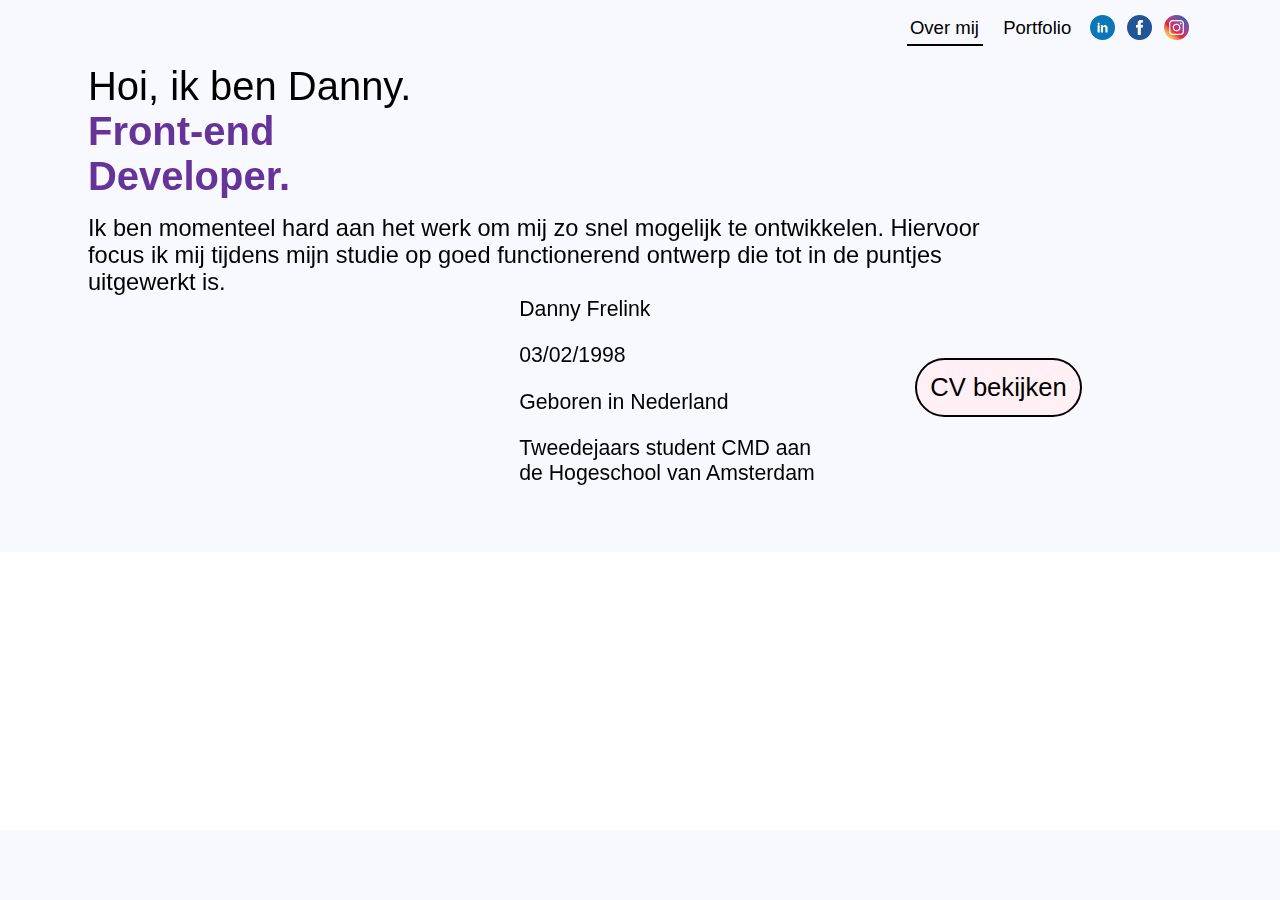
<file: index.html>
<!doctype html>
<html lang="nl">
	<head>
		<meta charset="UTF-8">
		<meta name="author" content="Danny Frelink">
		<meta name="viewport" content="width=device-width, initial-scale=1">
		
		<title>Over mij</title>

		<link href="styles/style.css" rel="stylesheet">
    </head>
    <body>
        <header>
            <nav>
                <a href="index.html">Over mij</a>
                <a href="portfolio.html">Portfolio</a>
                <a href="https://www.linkedin.com/in/danny-frelink-751877150/" target="_blank"><img src="images/linkedin-logo.png" alt="Logo LinkedIn"></a>
                <a href="https://www.facebook.com/danny.frelink" target="_blank"><img src="images/facebook-logo.png" alt="Logo Facebook"></a>
                <a href="https://www.instagram.com/dannyfrelink/" target="_blank"><img src="images/instagram-logo.png" alt="Logo Instagram"></a>
                <div class="animation start-overmij"></div>
            </nav>
        </header>
        <main>
            <article>
                <div>
                    <h1>Hoi, ik ben Danny. <strong>Front-end Developer.</strong></h1>
                    <p>Ik ben momenteel hard aan het werk om mij zo snel mogelijk te ontwikkelen. Hiervoor focus ik mij tijdens mijn studie op goed functionerend ontwerp die tot in de puntjes uitgewerkt is.</p>
                </div>
                <p>Danny Frelink</p>
                <p>03/02/1998</p>
                <p>Geboren in Nederland</p>
                <p>Tweedejaars student CMD aan de Hogeschool van Amsterdam</p>
                <img id="profielfoto" src="images/profielfoto.png" alt="Profielfoto">
                <div>
                    <a href="images/CV-Danny.pdf" target="_blank">CV bekijken</a>
                </div>
            </article>
            <section>
                <div>
                    <h2>Mijn vaardigheden</h2>
                    <div>
                        <article>
                            <h3>Coderen</h3>
                            <div>
                                <img src="images/coding-logo.png" alt="Logo Coderen">
                                <ul>
                                    <li>HTML, CSS & JS</li>
                                    <li>Semantische code</li>
                                    <li>Animaties</li>
                                    <li>Responsive</li>
                                    <li>Mediaqueries</li>
                                </ul>
                            </div>
                        </article>
                        <article>
                            <h3>Adobe Illustrator</h3>
                            <div>
                                <img src="images/illustrator-logo.png" alt="Logo Illustrator">
                                <ul>
                                    <li>Meerdere logo's</li>
                                    <li>Personage namaak</li>
                                    <li>Posters & documentatie</li>
                                </ul>
                            </div>
                        </article>
                        <article>
                            <h3>Adobe Xd</h3>
                            <div>
                                <img src="images/adobexd-logo.png" alt="Logo Adobe Xd">
                                <ul>
                                    <li>Multidevice prototypes</li>
                                    <li>Hi-Fi prototypes</li>
                                    <li>Auto-animate</li>
                                </ul>
                            </div>
                        </article>
                    </div>
                </div>
            </section>
            <img src="images/down-chevron.svg" alt="Pijl naar beneden">
        </main>
        <script src="scripts/script.js"></script>
    </body>
</html>
</file>
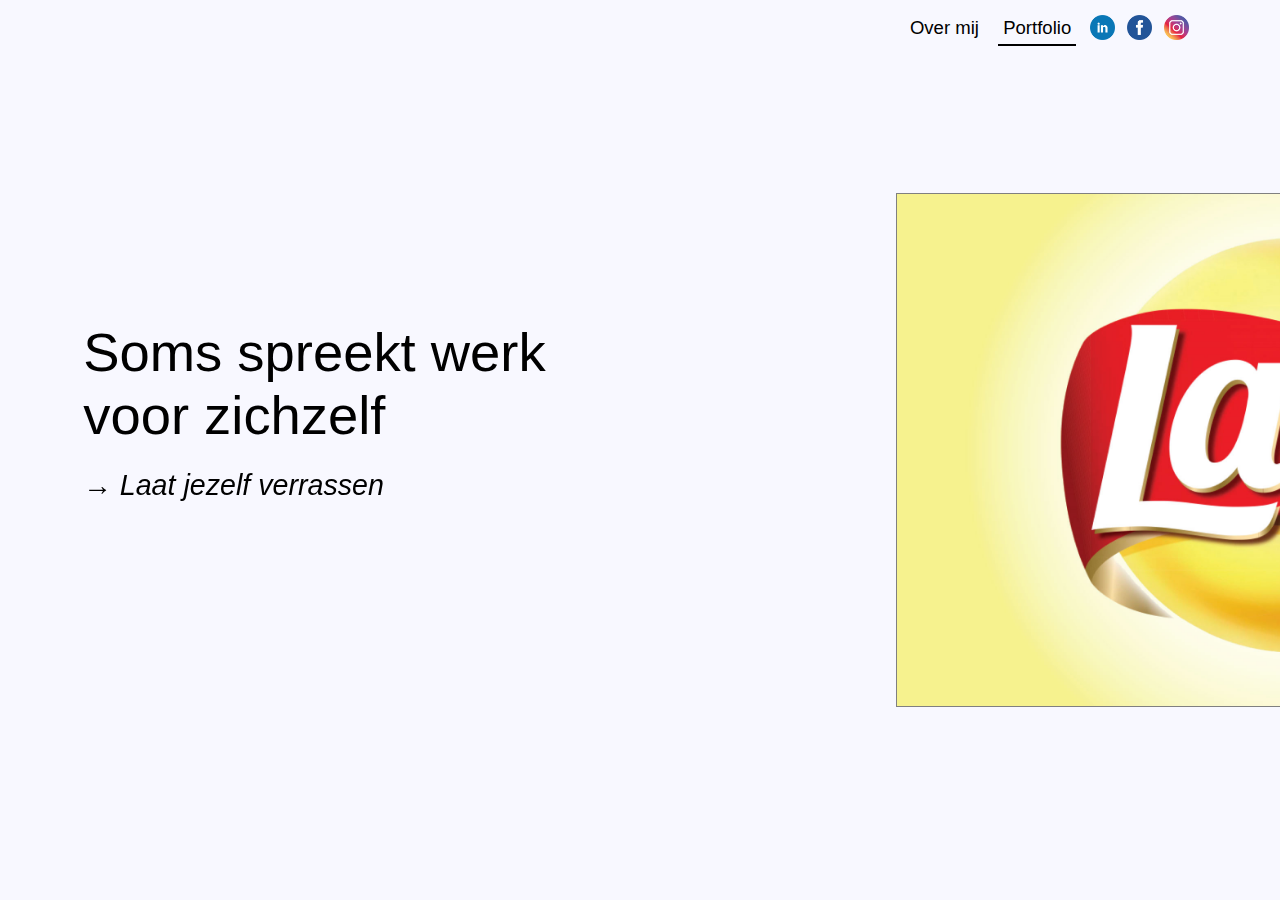
<file: portfolio.html>
<!doctype html>
<html class="portfolio" lang="nl">
	<head>
		<meta charset="UTF-8">
		<meta name="author" content="Danny Frelink">
		<meta name="viewport" content="width=device-width, initial-scale=1">
		
		<title>Projecten</title>

		<link href="styles/style.css" rel="stylesheet">
    </head>
    <body class="portfolio">
		<header>
            <nav>
                <a href="index.html">Over mij</a>
                <a href="portfolio.html">Portfolio</a>
                <a href="https://www.linkedin.com/in/danny-frelink-751877150/" target="_blank"><img src="images/linkedin-logo.png" alt="Logo LinkedIn"></a>
                <a href="https://www.facebook.com/danny.frelink" target="_blank"><img src="images/facebook-logo.png" alt="Logo Facebook"></a>
                <a href="https://www.instagram.com/dannyfrelink/" target="_blank"><img src="images/instagram-logo.png" alt="Logo Instagram"></a>
                <div class="animation start-portfolio"></div>
            </nav>
		</header>
		<main>
			<article>
				<div>
					<h1>Soms spreekt werk voor zichzelf</h1>
					<p>&rarr; Laat jezelf verrassen</p>
				</div>
			</article>
			<section>
				<article>
					<!-- logo Lays: https://favpng.com/png_download/3fqHwNb3 -->
					<div>
						<img src="images/lays-project.jpg" alt="Lays logo" tabindex="0">
						<a href="portfolio.html"></a>
					</div>
					<div>
						<h2>Namaak Lay's website</h2>
						<p>Voor deze opdracht ben ik de gehele Lay's website gaan namaken in code. Om de site op te breken ben ik begonnen met het maken van een Breakdown schets van de site.</p>
						<div>
							<img src="images/lays-website/breakdown-schets1.jpeg" alt="Breakdown schets Lays website">
							<img src="images/lays-website/breakdown-schets2.jpeg" alt="Breakdown schets Lays website">
						</div>
						<h3>Mobiele versie</h3>
						<p>Nadat ik een beeld had van hoe de website in elkaar zat, ben ik begonnen door <strong>Mobile First</strong> te werken. Al gauw had ik mijn mobiele versie vrijwel identiek aan het origineel.</p>
						<div>
							<img src="images/lays-website/product-pagina.png" alt="Product pagina mobiel">
							<img src="images/lays-website/uitgeklapt-menu.png" alt="Hamburger menu mobiel">
							<img src="images/lays-website/gele-section.png" alt="Product section mobiel">
							<img src="images/lays-website/footer.png" alt="Footer mobiel">
						</div>
						<h3>Responsive</h3>
						<p>Vanuit mijn mobiele versie ben ik verder gegaan door stapsgewijs code toe te voegen, wanneer ik de grootte van het scherm aanpaste. Hiermee kwam ik op mijn eindresultaat voor mijn productenpagina van de Lay's website.</p>
						<div>
							<img src="images/lays-website/klein-scherm.png" alt="Eindresultaat mobiel formaat">
							<img src="images/lays-website/middel-scherm.png" alt="Eindresultaat tablet formaat">
							<img src="images/lays-website/groot-scherm.png" alt="Eindresultaat laptop formaat">
						</div>
						<h3>Detailpagina</h3>
						<p>Bij deze opdracht hoorde ook nog een uitgewerkte detailpagina. In mijn eerste design is het origineel van de Lay's website te zien. Bij de twee andere foto's is het gebruik van backface-visibility terug te zien.</p>
						<div>
							<img src="images/lays-website/detailpagina.png" alt="Detailpagina origineel">
							<img src="images/lays-website/detailpagina-img.png" alt="Backface-visibility voorkant">
							<img src="images/lays-website/detailpagina-tekst.png" alt="Backface-visibility achterkant">
						</div>
						<div>
							<a href="https://github.com/dannyfrelink/blokweb" target="_blank">GitHub link uitwerkingen</a>
						</div>
					</div>
				</article>
				<article>
					<div>
						<img src="images/tripplanner-project.jpg" alt="Tripplanner logo" tabindex="0">
						<a href="portfolio.html"></a>
					</div>
					<div>
						<h2>Design TripPlanner website</h2>
						<p>Mijn eigen reiswebsite design, waarbij de opdracht was om een multi-device ontwerp te maken voor 2 fases tijdens de reis. Ik heb hierbij gekozen om voor een laptop en mobiel te kiezen in de fases voor en tijdens de reis. </p>
						<h3>Onderzoeksfase</h3>
						<p>Ik begon door te kijken naar in welke fase welk device wordt gebruikt en waarvoor deze wordt ingezet. Vervolgens ben ik verder gegaan met het maken van wireflows voor mijn website.</p>
						<div>
							<img src="images/tripplanner-website/wireflows.jpg" alt="Wireflows website">
							<img src="images/tripplanner-website/context-flavours.jpg" alt="Context Flavours website">
						</div>
						<h3>Eerste versie</h3>
						<p>Voor mijn eerste versie ben ik begonnen met het maken van de schermen die ik in mijn wireflows heb gemaakt. Hierbij heb ik de fases die horen bij mobiel en desktop formaat uitgewerkt, zodat ik geen onnodig dubbel werk lever.</p>
						<div>
							<img src="images/tripplanner-website/favorieten-mobiel.png" alt="Favorieten pagina mobiel">
							<img src="images/tripplanner-website/kaart-mobiel.png" alt="Open kaart mobiel">
							<img src="images/tripplanner-website/route-mobiel.png" alt="Gestarte route mobiel">
						</div>
						<div>
							<img src="images/tripplanner-website/bestemmingen-desktop.png" alt="Bestemmingen pagina desktop">
							<img src="images/tripplanner-website/indonesie-desktop.png" alt="Landenpagina Indonesië desktop">
							<img src="images/tripplanner-website/detailpagina-desktop.png" alt="Detailpagina desktop">
						</div>
						<h3>Tweede versie</h3>
						<p>Vervolgens ben ik verder gaan uitbreiden door meer pagina's toe te voegen aan mijn ontwerp. Ook ben ik hier al begonnen met het toevoegen van details, zoals een loading state, hamburger menu, etc.</p>
						<div>
							<img src="images/tripplanner-website/kaarten-mobiel.png" alt="Kaarten pagina mobiel">
							<img src="images/tripplanner-website/route-2-mobiel.png" alt="Gestarte route verbeterd mobiel">
							<img src="images/tripplanner-website/loading-state-mobiel.png" alt="Loading state download mobiel">
							<img src="images/tripplanner-website/hamburger-menu-mobiel.png" alt="Uitgeklapt hamburger menu mobiel">
						</div>
						<div>
							<img src="images/tripplanner-website/home-desktop.png" alt="Home pagina desktop">
							<img src="images/tripplanner-website/zoeken-desktop.png" alt="Zoeken pagina desktop">
							<img src="images/tripplanner-website/indonesie-2-desktop.png" alt="Landenpagina Indonesië verbeterd desktop">
						</div>
						<h3>Eindresultaat</h3>
						<p>Hiervoor heb ik puur de puntjes op de i gezet en heb ik voornamelijk gewerkt om mijn ontwerp gebruikervriendelijk te maken. Zo heb ik een disabled/enabled state, locatievoorzieningen, etc. en een informatie pagina toegevoegd.</p>
						<div>
							<img src="images/tripplanner-website/locatie-toegang-mobiel.png" alt="Locatievoorzieningen toestemming mobiel">
							<img src="images/tripplanner-website/route-voorstel-mobiel.png" alt="Route voorstel mobiel">
							<img src="images/tripplanner-website/hamburger-menu-2-mobiel.png" alt="Uitgeklapt hamburger menu verbeterd mobiel">
						</div>
						<div>
							<img src="images/tripplanner-website/informatie-desktop.png" alt="Informatie pagina desktop">
							<img src="images/tripplanner-website/disabled-state-desktop.png" alt="Disabled state desktop">
							<img src="images/tripplanner-website/enabled-state-desktop.png" alt="Enabled state desktop">
						</div>
						<div>
							<a href="https://xd.adobe.com/view/8f2c72a1-f376-47f6-87a9-5e3095608dd7-da7f/" target="_blank">Prototype  mobiel</a>
							<a href="https://xd.adobe.com/view/60d40119-bf75-42d3-8b1f-aacb17403208-3587/" target="_blank">Prototype desktop</a>
						</div>
					</div>
				</article>
				<article>
					<div>
						<img src="images/bonus-project.jpg" alt="Robert Cialdini illustratie" tabindex="0">
						<a href="portfolio.html"></a>
					</div>
					<div>
						<h2>Illustratie Maatschappij & Interactie</h2>
						<p>Hierbij was het de opdracht om iets te maken wat het vak omschreef. Aangezien er een aantal belangrijke personen waren in dit vak, besloot ik om deze te gaan illustreren in Illustrator.</p>
						<div>
							<img src="images/bonus-opdracht/illustratie-4.jpg" alt="">
							<img src="images/bonus-opdracht/illustratie-2.jpg" alt="">
							<img src="images/bonus-opdracht/illustratie-3.jpg" alt="">
							<img src="images/bonus-opdracht/illustratie-1.jpg" alt="">
						</div>
						<h3>Eindopdracht</h3>
						<p>Nadat ik alle illustraties had, was het alleen nog een kwestie van het samenvoegen van alle illustraties en hier een mooi geheel van te maken. Hieronder is het eindresultaat hiervan te zien.</p>
						<div>
							<img src="images/bonus-opdracht/illustratie-M&I.png" alt="">
						</div>
					</div>
				</article>
				<article>
					<div>
						<img src="images/artis-project.jpg" alt="Kapitein Haak illustratie" tabindex="0">
						<a href="portfolio.html"></a>
					</div>
					<div>
						<h2>Concept kinderen in Artis</h2>
						<p>Na mijn onderzoek ben ik met een concept gekomen die geschikt is voor alle leeftijden in mijn doelgroep. Bij deze experience gaan de kinderen als kapitein door het park om een schatkist te zoeken.</p>
						<h3>Eerste schermen</h3>
						<p>Voor mijn twee karakters heb ik gekozen voor Kapitein Haak en Captain Jack Sparrow, aangezien deze herkenbaar zijn voor meerdere leeftijden in mijn doelgroep. Ik ben begonnen met het maken van schermen voor mijn concept. </p>
						<div>
							<img src="images/artis-concept/home-1.png" alt="Beginscherm versie 1">
							<img src="images/artis-concept/karkater-keuze-1.png" alt="Karakter voor experience gekozen versie 1">
							<img src="images/artis-concept/route-1.png" alt="Onderweg op de route versie 1">
						</div>
						<h3>Versie twee</h3>
						<p>Hier ben ik al meteen begonnen met het verbeteren van mijn eerdere design door extra illustraties toe te voegen, zoals die van Tinkerbell. Ook het beginscherm heb ik tegelijk gemaakt.</p>
						<div>
							<img src="images/artis-concept/home.png" alt="Beginscherm verbeterd">
							<img src="images/artis-concept/karakter-keuze.png" alt="Karakter voor experience gekozen verbeterd">
							<img src="images/artis-concept/route-gestart.png" alt="Onderweg op de route verbeterd">
						</div>
						<h3>Verdere uitwerking schermen</h3>
						<p>Voor mijn overige schermen heb ik een quiz element toegevoegd, waarmee de kinderen verder hun schatkaart kunnen vullen. Wanneer zij op het einde zijn, hebben zij de schatkist gevonden en kunnen zij hun eigen schatkist ophalen.</p>
						<div>
							<img src="images/artis-concept/quiz-vraag.png" alt="Quiz vraag">
							<img src="images/artis-concept/kaart-gevuld.png" alt="Gevulde route kaart">
							<img src="images/artis-concept/schatkist.png" alt="Schatkist beloning scherm">
						</div>
						<h3>Ontwerpkeuzes</h3>
						<p>Voor mijn ontwerpkeuzes heb ik vastgelegd op welk device ik mijn concept wil weergeven en hoe de doelgroep deze bij zich houdt. Ook heb ik gedacht over waarom ik bepaalde vormgeving heb gebruikt en over toevoegingen aan het park. </p>
						<div>
							<img src="images/artis-concept/ontwerpkeuze-1.png" alt="Ontwerpkeuze scherm 1">
							<img src="images/artis-concept/ontwerpkeuze-2.png" alt="Ontwerpkeuze scherm 2">
							<img src="images/artis-concept/ontwerpkeuze-3.png" alt="Ontwerpkeuze scherm 3">
						</div>
					</div>
				</article>
				<article>
					<!-- logo Boterham: https://nl.pinterest.com/pin/260927372133995379/ -->
					<div>
						<img src="images/poster-project.jpg" alt="Boterham logo" tabindex="0">
						<a href="portfolio.html"></a>
					</div>
					<div>
						<h2>Conceptposter Boterham</h2>
						<p>In deze groepsopdracht was het de bedoeling om een concept te bedenken die het studeren in het café Boterham makkelijker zou maken. Hiervoor moesten wij een conceptposter maken van ons idee. Deze taak kreeg ik toebedeeld.</p>
						<h3>Eerste versie</h3>
						<p>Voor de eerste versie was het plan om zoveel mogelijk informatie op de poster te krijgen, zodat wij hier feedback op konden krijgen. Hiervoor was ik nog niet druk bezig geweest met de vormgeving.</p>
						<div>
							<img src="images/boterham-poster/conceptposter-versie1.png" alt="Versie 1 van de conceptposter">
						</div>
						<h3>Vormgeving toevoegen</h3>
						<p>Vervolgens was het tijd om meer aan de vormgeving te werken. Ook mocht het een stuk visueler worden weergegeven, zodat er niet grote stukken tekst bij elkaar op de poster staan.</p>
						<div>
							<img src="images/boterham-poster/conceptposter-versie2.png" alt="Versie 2 van de conceptposter">
						</div>
						<h3>Poster afronden</h3>
						<p>Het verschil tussen de tweede en de eindversie is zeer klein. Het doel met deze aanpassing was om de poster meer een verhaal te laten vertellen door een pad door de poster te leiden.</p>
						<div>
							<img src="images/boterham-poster/conceptposter-eindversie.jpg" alt="Eindversie van de conceptposter">
						</div>
					</div>
				</article>
			</section>
			<article>
				<div>
					<h2>Ben je enthousiast geworden?</h3>
					<p>Neem dan snel contact met mij op!</p>
				</div>
			</article>
		</main>
        <script src="scripts/script.js"></script>
    </body>
</html>
</file>
<file: styles/style.css>
*, *::after, *::before {
    box-sizing:border-box;  
}

/* Scrollbars wegwerken */
body {
    position: relative;
    scrollbar-width: none;
    -ms-overflow-style: none;
}
body::-webkit-scrollbar {
    width: 0;
    background: transparent;
}

section::-webkit-scrollbar {
    width: 0;
    background: transparent;
}
section {
  scrollbar-width: none;
  -ms-overflow-style: none;
}

div::-webkit-scrollbar {
    width: 0;
    background: transparent;
}
div {
  scrollbar-width: none;
  -ms-overflow-style: none;
}


html {
    overflow-x: hidden;
}

body {
    font-family: BlinkMacSystemFont, "Segoe UI", Helvetica, Arial, sans-serif, "Apple Color Emoji", "Segoe UI Emoji", "Segoe UI Symbol";
    overflow-x: hidden;
    margin: 0;
    background-color: ghostwhite;
}

:focus {
    outline: none;
}

/* Navigatie menu */
header {
    z-index: 2;
    position: fixed;
    top: 0;
    width: 100vw;
    background-color: ghostwhite;
}
nav {
    position: relative;
    display: flex;
    width: 16em;
    margin: 0 6.5vw 0 auto;
    height: 3em;
    font-size: 1em;
}
nav a {
    color: black;
    text-decoration: none;
    line-height: 3em;
    position: relative;
    z-index: 1;
    display: inline-block;
    text-align: center;
}
nav a:not(:first-of-type):not(:nth-of-type(2)) {
    margin-top: 0.3em;
    width: 2em;
}
nav a img {
    height: 1.35em;
    width: auto;
}
nav .animation {
    position: absolute;
    height: 0.15em;
    bottom: 0.5em;
    z-index: 0;
    background: black;
    transition: all 0.5s ease 0s;
}
nav .start-overmij, 
nav a:first-of-type:hover~.animation,
nav a:first-of-type:focus~.animation {
    width: 4.1em;
    left: 0.5em;
}
nav a:first-of-type {
    width: 5em;
}
nav .start-portfolio, 
nav a:nth-of-type(2):hover~.animation,
nav a:nth-of-type(2):focus~.animation {
    width: 4.2em;
    left: 5.4em;
}
nav a:nth-of-type(2) {
    width: 5em;
}
nav a:nth-of-type(3):hover~.animation,
nav a:nth-of-type(3):focus~.animation {
    width: 2em;
    left: 10em;
}
nav a:nth-of-type(4):hover~.animation,
nav a:nth-of-type(4):focus~.animation {
    width: 2em;
    left: 12em;
}
nav a:nth-of-type(5):hover~.animation,
nav a:nth-of-type(5):focus~.animation {
    width: 2em;
    left: 14em;
}

/* Over mij pagina */
@keyframes vergrootInfaden {
    0% {
        opacity: 0;
        transform: scale(0.5);
        -webkit-transform: scale(0.5);
        -moz-transform: scale(0.5);
    }
    100% {
        opacity: 100%;
        transform: scale(1);
        -webkit-transform: scale(1);
        -moz-transform: scale(1);
    }
}

main {
    position: relative;
}
main>article {
    padding: 0 0.3em;
    position: fixed;
    top: 2.3em;
    width: 87vw;
    margin: 0 6.5vw;
}
main>article>div:first-of-type {
    display: block;
    height: 12.2em;
}
main>article>div:first-of-type h1 {
    font-weight: normal;
    font-size: 1.7em;
    width: 87vw;
    max-width: 17ch;
    margin-bottom: 0.4em;
}
main>article>div:first-of-type h1 strong {
    color: rebeccapurple;
}
main>article>div:first-of-type p {
    width: 87vw;
    margin: 0;
    text-align: left;
}
main>article>p {
    margin-left: auto;
    max-width: 20.4em;
    text-align: right;
    font-size: 1em;
}
main>article>p:first-of-type {
    margin-top: 0;
    padding-top: 7em;
}
main>article>p:last-of-type {
    margin-bottom: 0.5em;
}
main>article img#profielfoto {
    animation-name: vergrootInfaden;
    animation-duration: 1.5s;
    animation-delay: 0.5s;
    animation-fill-mode: forwards;
    opacity: 0;
    position: absolute;
    top: 14.5em;
    left: 1.5vw;
    width: 50vw;
    max-width: 12em;
    border: 0.1em solid black;
    border-radius: 25vw;
    box-shadow: black 0.05em 0.05em 0.5em;
}
main>article>div {
    display: flex;
    justify-content: center;
    width: 100%;
}
main>article a {
    text-decoration: none;
    font-size: 6vw;
    color: black;
    border: 0.6vw solid black;
    border-radius: 10vw;
    background-color: lavenderblush;
    /* background-color: snow; */
    padding: 0.5em;
}
main>article a:hover,
main>article a:focus {
    background-color: rgb(220, 198, 243);
    /* background-color: lavenderblush; */
}

main>section {
    z-index: 2;
    position: relative;
    width: 100vw;
    margin-top: 36.5em;
    padding-bottom: 0.5em;
    background-color: white;
}
main>section>div {
    opacity: 0;
    transition: ease-out 250ms;
}
main>section>div.infadenSection {
    opacity: 1;
    transition: ease-in 500ms;
}
main>section div>h2 {
    font-size: 2em;
    font-weight: normal;
    font-style: italic;
    width: 87vw;
    margin: auto;
    padding: 0.6em 0 0.4em;
}
main>section article {
    width: 87vw;
    margin: 0.5em auto;
}
main>section article h3 {
    font-size: 1.4em;
    font-weight: bold;
    margin: 0 0 0.2em;
}
main>section article div {
    display: flex;
    margin-bottom: 1.5em;
}
main>section article img {
    width: 30vw;
    height: 30vw;
}
main>section article ul {
    font-size: 5vw;
    margin: 0;
}

@keyframes pijlBewegen{
    0% {
        transform: translateY(0);
    }
    50% {
        transform: translateY(1em);
    }
    100% {
        transform: translateY(0);
    }
}
main>img {
    animation-name: pijlBewegen;
    animation-duration: 1.5s;
    animation-delay: 2.5s;
    position: absolute;
    width: 2.2em;
    height: auto;
    top: 10vh;
    left: calc(50vw - 1.1em);
    z-index: 5;
    opacity: 0.7;
    transition: 150ms ease-in;
}
main>img.pijlUitfaden {
    opacity: 0;
    transition: 150ms ease-out;
}


/* Portfolio pagina */
.portfolio {
    overflow-y: hidden;
}
.portfolio main {
    height: 100vh;
    width: 100vw;
}
.portfolio main article {
    position: relative;
    left: 90vw;
    height: 64.5vw;
    max-height: 32.1em;
    padding: 0;
}
.portfolio main>article {
    position: fixed;
    left: 0;
    top: 32.4vh;
    height: 32.5vh;
    max-height: 12.5em;
    display: flex;
    align-items: center;
    padding: 0;
    transition: 300ms ease-in;
}
.portfolio main>article>div {
    display: block;
    height: auto;
}
.portfolio main>article.tekstUitfaden {
    opacity: 0;
    transition: 500ms ease-out;
}
.portfolio main>article div h1 {
    width: 75vw;
    max-width: 10em;
    margin: 0.5em 0 0.4em;
    font-size: 1.9em;
    font-weight: normal;
}
.portfolio main>article div p {
    margin-left: 0;
    padding: 0;
    text-align: left;
    font-style: italic;
}
.portfolio main>section {
    display: flex;
    align-items: center;
    background: none;
    overflow-x: scroll;
    overflow-y: hidden;
    z-index: 1;
    height: 100vh;
    width: auto;
    margin-top: 0;
    padding-bottom: 0;
    scroll-behavior: smooth;
}
.portfolio main>section article {
    display: block;
    margin: 0;
    width: 110vw;
    max-width: 54em;
    background-color: ghostwhite;
}
.portfolio main>section article div a {
    display: none;
}
.portfolio main>section article div:first-of-type {
    position: relative;
}
.portfolio main>section article div:first-of-type a {
    position: absolute;
    top: 0;
    left: 1em;
    width: 1.55em;
    height: 1.6em;
    opacity: 0;
    border: 1px solid black;
    background-color: white;
}
.portfolio main>section article div:first-of-type a::before,
.portfolio main>section article div:first-of-type a::after {
    position: absolute;
    top: -1px;
    left: 0.61em;
    content: ' ';
    height: 1.6em;
    width: 0.2em;
    background-color: black;
}
.portfolio main>section article div:first-of-type a::before {
    transform: rotate(45deg);
}
.portfolio main>section article div:first-of-type a::after {
    transform: rotate(-45deg);
}
.portfolio main>section article div:last-of-type {
    opacity: 0;
    display: block;
}
.portfolio main>section article div h2 {
    width: 110vw;
}
.portfolio main>section article:last-of-type {
    margin: 0;
    width: 100vw;
    max-width: 52em;
}
.portfolio main>section article img {
    height: 64.5vw;
    width: auto;
    max-height: 32.1em;
    border: 1px solid grey;;
}
.portfolio main>section article:last-of-type img {
    margin-right: 170vw;
}
.portfolio main>section article img:hover,
.portfolio main>section article img:focus {
    transition: 500ms;
    transform: scale(1.05);
}
.portfolio main>article:nth-of-type(2) {
    opacity: 0;
    transition: 300ms ease-out;
}
.portfolio main>article:nth-of-type(2).tekstInfaden {
    opacity: 1;
    transition: 500ms ease-in;
}
.portfolio main>article:nth-of-type(2) div h2 {
    width: 75vw;
    max-width: 10em;
    margin: 0.5em 0 0.4em;
    font-size: 1.9em;
    font-weight: normal;
}

/* Open project class */
body .openProject,
html .openProject {
    width: 100vw;
}
.portfolio main>section.openProject {
    overflow-x: hidden;
    overflow-y: initial;
}
.portfolio main>section article.openProject {
    overflow-y: scroll;
    position: fixed;
    top: 0;
    left: 0;
    z-index: 3;
    height: 100%;
    max-height: 100%;
    width: 100vw;
    max-width: 100vw;
    padding: 0;
    background-color: ghostwhite;
    transition: 600ms;
}
.portfolio main>section article.openProject >div:first-of-type {
    margin: 6.7em auto 0;
}
.portfolio main>section article.openProject>div:first-of-type>img {
    border: none;
    width: 87vw;
    max-width: 42.03em;
    height: auto;
}
.portfolio main>section article.openProject>div:first-of-type img:hover,
.portfolio main>section article.openProject>div:first-of-type img:focus {
    transform: none;
}
.portfolio main>section article.openProject div:first-of-type a {
    opacity: 0.5;
}
.portfolio main>section article.openProject div:first-of-type a:hover,
.portfolio main>section article.openProject div:first-of-type a:focus {
    opacity: 1;
}
.portfolio main>section article.openProject div {
    opacity: 1;
    display: block;
    width: 87vw;
    max-width: 42.03em;
    margin: 1em auto;
    transition: 2s;
}
.portfolio main>section article.openProject div a {
    display: block;
}
.portfolio main>section article.openProject div h2 {
    font-style: normal;
    font-weight: bold;
    width: 87vw;
}
.portfolio main>section article.openProject div h3 {
    font-style: italic;
    text-decoration: underline;
    font-weight: normal;
    margin-bottom: 0;
}
.portfolio main>section article.openProject>div:nth-of-type(2)>div:last-of-type {
    display: flex;
    justify-content: space-evenly;
}
.portfolio main>section article.openProject>div:nth-of-type(2)>div:last-of-type>a {
    text-decoration: none;
    font-size: 6vw;
    color: black;
    border: 0.6vw solid black;
    border-radius: 10vw;
    background-color: snow;
    padding: 0.5em; 
}
.portfolio main>section article.openProject>div:nth-of-type(2)>div:last-of-type>a:hover,
.portfolio main>section article.openProject>div:nth-of-type(2)>div:last-of-type>a:focus {
    background-color: lavenderblush;
}
.portfolio main>section article.openProject div p:not(:first-of-type) {
    margin-top: 0;
}
.portfolio main>section article.openProject div div {
    overflow-x: scroll;
    display: flex;
}
.portfolio main>section article.openProject div div img {
    width: 80vw;
    max-width: 38.65em;
    height: 100%;
    border: none;
    margin-right: 3.5vw;
    transform: none;
}
.portfolio main>section article:nth-of-type(5).openProject {
    overflow-x: hidden;
}
.portfolio main>section article:nth-of-type(5).openProject div div img {
    width: 87vw;
}


/* Mediaqueries */
@media (min-width: 435px) {

    /* Over mij pagina */
    main>article a {
        font-size: 1.6em;
        border: 2.6px solid black;
    }

    main>section article img {
        height: 8.15em;
        width: 8.15em;
    }

    main>section article ul {
        font-size: 1.35em;
    }
    main>section article ul li {
        max-width: 9em;
    }

    main>section>div {
        margin: 0 6.5vw;
    }

    /* Portfolio pagina */
    .portfolio main>section article.openProject>div:nth-of-type(2)>div:last-of-type>a {
        font-size: 1.6em;
        border: 2.6px solid black;
    }
    .portfolio main>section article:nth-of-type(5).openProject div div {
        justify-content: center;
    }
    .portfolio main>section article:nth-of-type(5).openProject div div img {
        width: auto;
    }

}

@media (min-width: 535px) {

    /* Over mij pagina */
    main>article>div:first-of-type {
        height: 12.2em;
    }
    main>article>div:first-of-type h1 {
        font-size: 5.08vw;
    }
    main>article>div:first-of-type p {
        font-size: 2.99vw;
    }

    main>article>p {
        width: 15em;
        text-align: left;
        font-size: 3vw;
    }
    main>article>p:first-of-type {
        padding-top: 1em;
    }
    main>article>p:last-of-type {
        margin-bottom: 1em;
    }
    main>article div a {
        position: absolute;
        top: 17em;
    }

    main>section {
        margin-top: 34.5em;
    }
    main>section>div>div {
        display: grid;
        grid-template-columns: repeat(auto-fill, 14em);
        justify-content: space-between;
    }

    main>section article div {
        flex-direction: column;
    }

    main>section article ul {
        padding: 0.5em 0 0 1em;
    }

    /* Portfolio pagina */
    .portfolio main section>article {
        left: 85vw;
    }

    .portfolio main>article div h1 {
        font-size: 5.68vw;
    }
    .portfolio main>article div p {
        font-size: 2.99vw;
        padding: 0;
        width: 100%;
    }
    .portfolio main>article:nth-of-type(2) div h2 {
        font-size: 5.68vw;
    }

    .portfolio main>section article div {
        flex-direction: row;
    }

}


@media (min-width: 635px) {

    /* Over mij pagina */
    main>article>div:first-of-type h1 {
        font-size: 2.01em;
    }
    main>article>div:first-of-type p {
        font-size: 1.187em;
        width: 47.3ch;
    }

    main>article>p {
        font-size: 1.2em;
        margin-left: 33.69vw;
    }
    main>article>p:first-of-type {
        padding-top: 0.8em;
    }

    /* Portfolio pagina */
    .portfolio main section>article {
        left: 80vw;
    }

    .portfolio main>section article.openProject div h2 {
        font-size: 3.53vw;
    }
    .portfolio main>section article.openProject div h3 {
        font-size: 2.95vw;
    }
    .portfolio main>section article.openProject div p {
        font-size: 2.52vw;
    }

}



@media (min-width: 773px) {

    nav {
        width: 33.12vw;
        height: 6.21vw;
        font-size: 2.07vw;
    }
    nav a {
        line-height: 6.21vw;
    }
    nav a:not(:first-of-type):not(:nth-of-type(2)) {
        margin-top: 0.62vw;
        width: 4.14vw;
    }
    nav a img {
        height: 2.79vw;
    } 

    
    /* Over mij pagina */
    main>section>div>div {
        grid-template-columns: repeat(auto-fill, 21em);
    }
    
    main>section article div {
        flex-direction: row;
    }
    
    main>section article ul {
        padding: 0 0 0 1.5em;
    }

    /* Portfolio pagina */
    .portfolio main section>article {
        left: 75vw;
    }

    .portfolio main>article div h1 {
        font-size: 2.74em;
    }
    .portfolio main>article div p {
        font-size: 1.44em;
    }
    .portfolio main>article:nth-of-type(2) div h2 {
        font-size: 2.74em;
    }

    .portfolio main>section article.openProject div h2 {
        font-size: 1.7em;
    }
    .portfolio main>section article.openProject div h3 {
        font-size: 1.43em;
    }
    .portfolio main>section article.openProject div p {
        font-size: 1.21em;
    }

}


@media (min-width: 900px) {

    nav {
        width: 16.1em;
        height: 3em;
        font-size: 1.16em;
    }
    nav a {
        line-height: 3em;
    }
    nav a:not(:first-of-type):not(:nth-of-type(2)) {
        margin-top: 0.3em;
        width: 2.01em;
    }
    nav a img {
        height: 1.35em;
    }

    /* Over mij pagina */
    main>article div a {
        right: 5vw;
        top: 12em;
    }
    main>article img#profielfoto {
        width: 21.33vw;
        max-width: 17em;
    }
    main>article>p {
        font-size: 2.13vw;
    }

    main>section>div>div {
        grid-template-columns: repeat(auto-fill, 22.5em);
    }

    main>section article div {
        flex-direction: row;
    }

    /* Portfolio pagina */
    .portfolio article.openProject {
        overflow-x: hidden;
    }

}

@media (min-width: 1000px) {

    /* Over mij pagina */
    main>article>div:first-of-type h1 {
        font-size: 3.216vw;
    }
    main>article>div:first-of-type p {
        font-size: 1.899vw;
        width: 70vw;
    }

    main>article>p {
        font-size: 1.33em;
    }
    main>article>p:first-of-type {
        padding-top: 3vw;
    }

    /* Portfolio pagina */
    .portfolio main section>article {
        left: 70vw;
    }
    .portfolio main>article div h1 {
        font-size: 4.38vw;
    }
    .portfolio main>article div p {
        font-size: 2.3vw;
        padding: 0;
    }
    .portfolio main>article:nth-of-type(2) div h2 {
        font-size: 4.38vw;
    }

    .portfolio main>section article.openProject>div:first-of-type>img {
        width: 67.25vw;
        max-width: 52em;
        max-height: none;
    }
    .portfolio main>section article.openProject div {
        width: 67.25vw;
        max-width: 52em;
    }
    .portfolio main>section article.openProject div div img {
        width: 61.84vw;
        max-width: 46.38em;
    }

    .portfolio main>section article div:first-of-type a {
        left: 1.6vw;
        width: 2.48vw;
        max-width: 1.93em;
        height: 2.56vw;
        max-height: 1.99em;
    }
    .portfolio main>section article div:first-of-type a::before,
    .portfolio main>section article div:first-of-type a::after {
        top: -0.1vw;
        left: 0.96vw;
        height: 2.56vw;
        max-height: 1.99em;
        width: 0.32vw;
        max-width: 0.25em;
    }

    .portfolio main>section article.openProject div h2 {
        font-size: 2.72vw;
    }
    .portfolio main>section article.openProject div h3 {
        font-size: 2.29vw;
    }
    .portfolio main>section article.openProject div p {
        font-size: 1.94vw;
    }

}


@media (min-width: 1243px) {

    /* Over mij pagina */
    /* body,
    html {
        overflow-y: hidden;
    } */

    main>article div a {
        right: 9vw;
        top: 12.55em;
    }

    main>article>div:first-of-type h1 {
        font-size: 2.498em;
    }
    main>article>div:first-of-type p {
        font-size: 1.475em;
    }

    main>article>p:first-of-type {
        padding-top: 1.8em;
    }

    main>section>div {
        animation-name: vergrootInfaden;
        animation-duration: 2s;
        animation-delay: 1.5s;
        animation-fill-mode: forwards;
    }
    main>img {
        opacity: 0;
    }
    
    main>section>div>div {
        grid-template-columns: repeat(3, 27.5vw);
    }

    /* main>section {
        height: 100vh;
    } */

    main>section div>h2 {
        font-size: 2.32vw;
    }
    main>section article h3 {
        font-size: 1.8vw;
    }
    main>section article img {
        height: 10.49vw;
        width: 10.49vw;
    }
    main>section article ul {
        font-size: 1.74vw;
    }

    /* Portfolio pagina */
    .portfolio main>article div h1 {
        font-size: 3.4em;
    }
    .portfolio main>article div p {
        font-size: 1.79em;
        padding: 0;
    }
    .portfolio main>article:nth-of-type(2) div h2 {
        font-size: 3.4em;
    }

    .portfolio main>section article.openProject div h2 {
        font-size: 2.11em;
    }
    .portfolio main>section article.openProject div h3 {
        font-size: 1.78em;
    }
    .portfolio main>section article.openProject div p {
        font-size: 1.51em;
    }

    .portfolio main>section article div:first-of-type a::before,
    .portfolio main>section article div:first-of-type a::after {
        top: -0.08em;
        left: 0.75em;
    }


}
</file>
